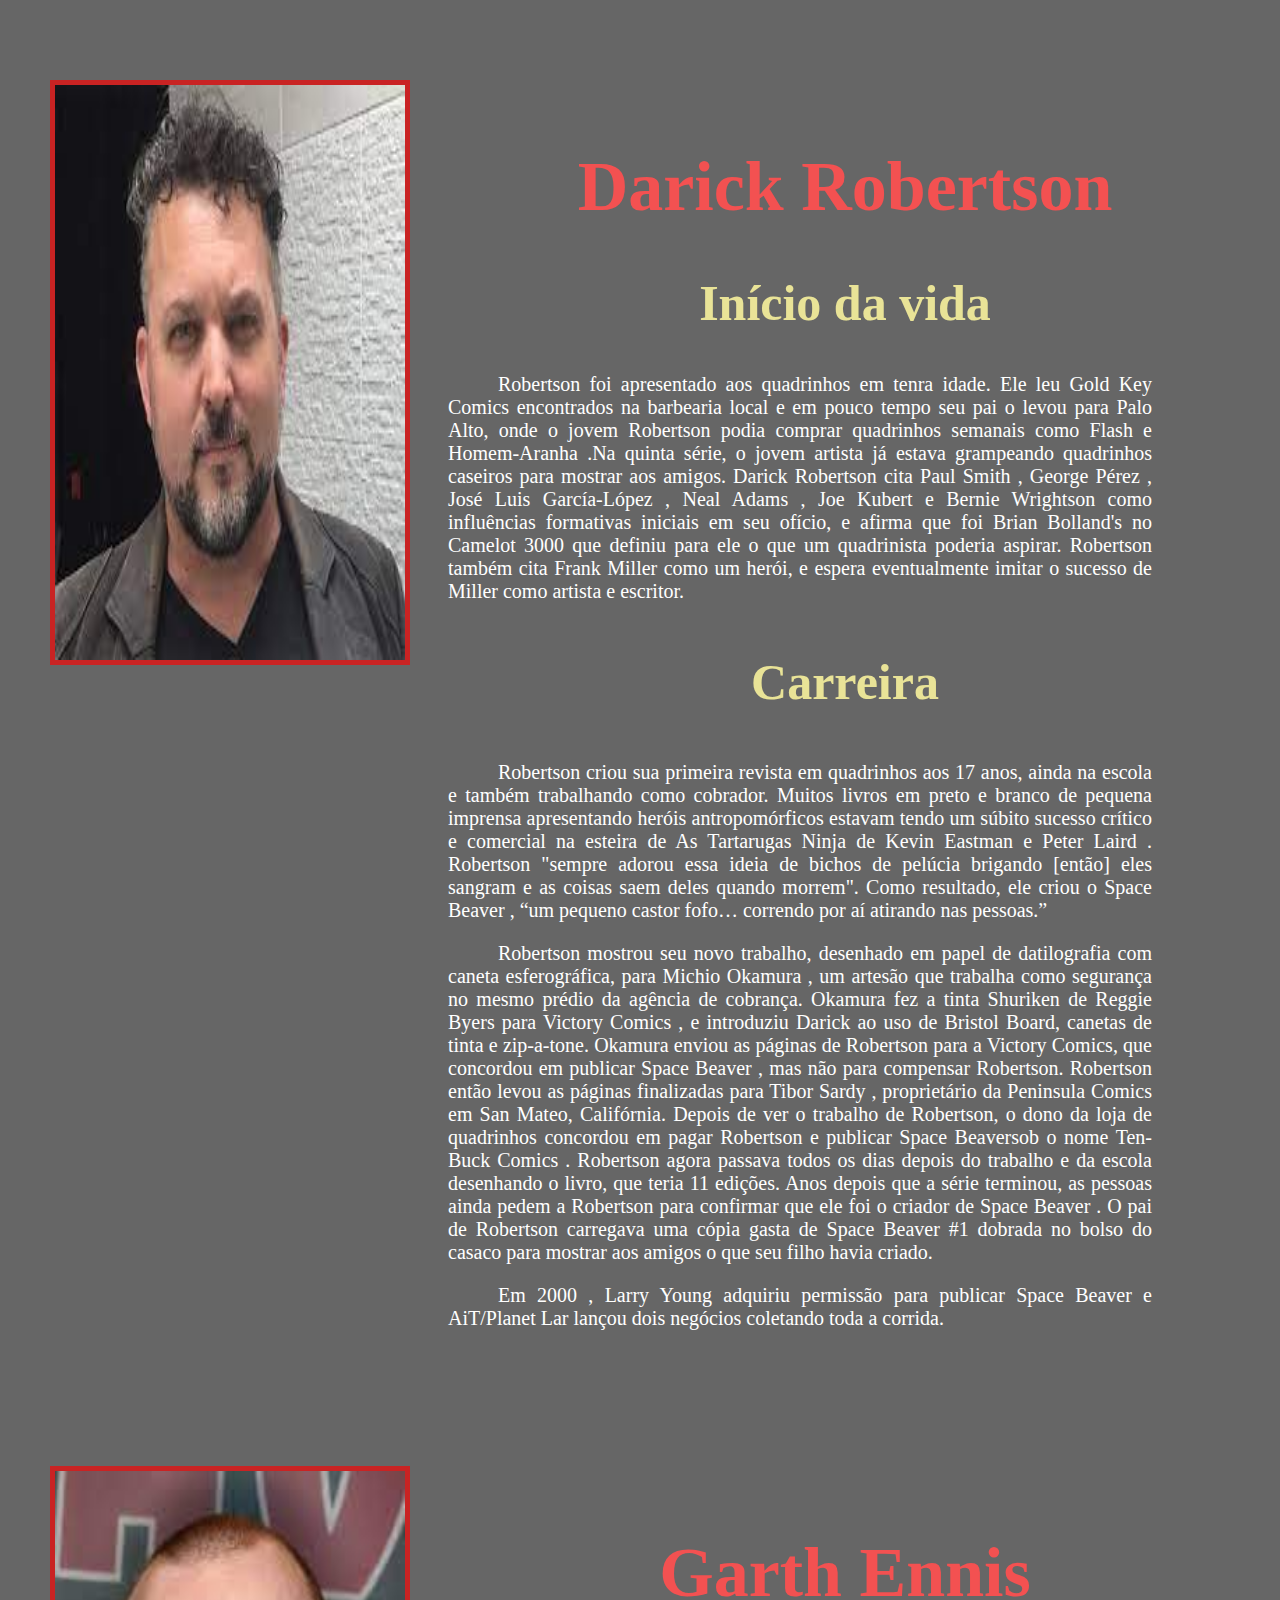
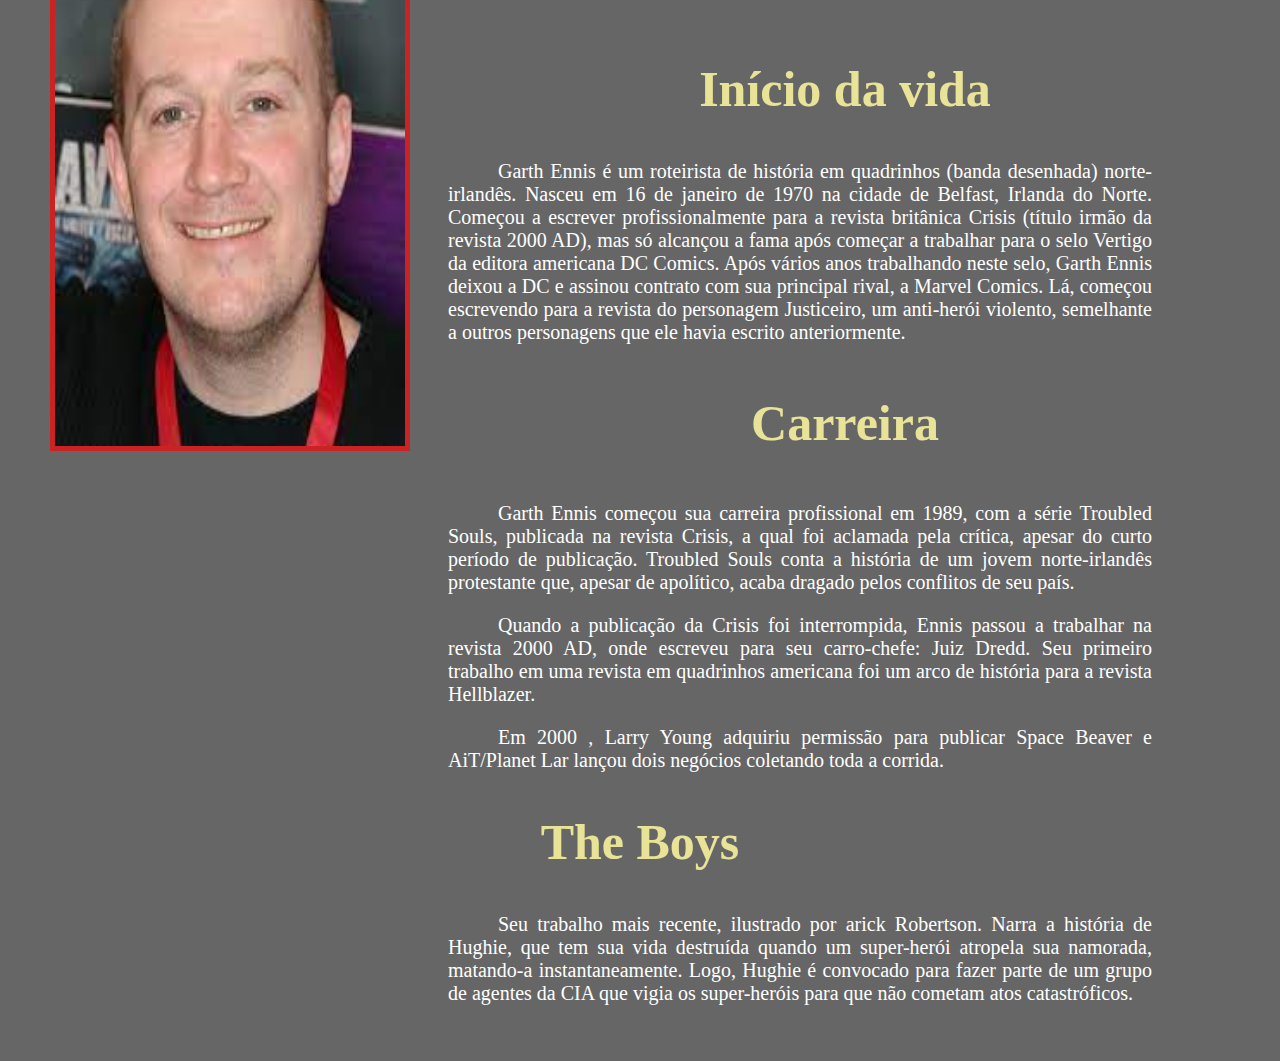
<file: The Boys/html/Criadores.html>
<!DOCTYPE html>
<html lang="pt-br">

<head>
    <meta charset="UTF-8">

    <title>Curiosidades</title>
    
    <link rel="stylesheet" type="text/css" href="../css/estilo.css"> 
</head>

<body>


    
    <img src="../img/Darick.jpg" id="m">

<div id="r">
 <h1>Darick Robertson</h1>

<h2>  Início da vida</h2>

<p id="l">Robertson foi apresentado aos quadrinhos em tenra idade. Ele leu Gold Key Comics encontrados na barbearia local e em pouco tempo seu pai o levou para Palo Alto, onde o jovem Robertson podia comprar quadrinhos semanais como Flash e Homem-Aranha .Na quinta série, o jovem artista já estava grampeando quadrinhos caseiros para mostrar aos amigos.  Darick Robertson cita Paul Smith , George Pérez , José Luis García-López , Neal Adams , Joe Kubert e Bernie Wrightson como influências formativas iniciais em seu ofício, e afirma que foi Brian Bolland's no Camelot 3000 que definiu para ele o que um quadrinista poderia aspirar.  Robertson também cita Frank Miller como um herói, e espera eventualmente imitar o sucesso de Miller como artista e escritor. </p>


<h3 id="j">Carreira</h3>

<p id="l">Robertson criou sua primeira revista em quadrinhos aos 17 anos, ainda na escola e também trabalhando como cobrador. Muitos livros em preto e branco de pequena imprensa apresentando heróis antropomórficos estavam tendo um súbito sucesso crítico e comercial na esteira de As Tartarugas Ninja de Kevin Eastman e Peter Laird . Robertson "sempre adorou essa ideia de bichos de pelúcia brigando [então] eles sangram e as coisas saem deles quando morrem". Como resultado, ele criou o Space Beaver , “um pequeno castor fofo… correndo por aí atirando nas pessoas.” </p>
<p id="l">Robertson mostrou seu novo trabalho, desenhado em papel de datilografia com caneta esferográfica, para Michio Okamura , um artesão que trabalha como segurança no mesmo prédio da agência de cobrança. Okamura fez a tinta Shuriken de Reggie Byers para Victory Comics , e introduziu Darick ao uso de Bristol Board, canetas de tinta e zip-a-tone. Okamura enviou as páginas de Robertson para a Victory Comics, que concordou em publicar Space Beaver , mas não para compensar Robertson. Robertson então levou as páginas finalizadas para Tibor Sardy , proprietário da Peninsula Comics em San Mateo, Califórnia. Depois de ver o trabalho de Robertson, o dono da loja de quadrinhos concordou em pagar Robertson e publicar Space Beaversob o nome Ten-Buck Comics . Robertson agora passava todos os dias depois do trabalho e da escola desenhando o livro, que teria 11 edições. Anos depois que a série terminou, as pessoas ainda pedem a Robertson para confirmar que ele foi o criador de Space Beaver . O pai de Robertson carregava uma cópia gasta de Space Beaver #1 dobrada no bolso do casaco para mostrar aos amigos o que seu filho havia criado. </p>
<p id="l">Em 2000 , Larry Young adquiriu permissão para publicar Space Beaver e AiT/Planet Lar lançou dois negócios coletando toda a corrida. </p>
<br>
<br>
</div>
<img src="../img/Gart.jpg" id="m">

<div id="r">
 <h1>Garth Ennis </h1>

<h2>  Início da vida</h2>

<p id="l">Garth Ennis é um roteirista de história em quadrinhos (banda desenhada) norte-irlandês. Nasceu em 16 de janeiro de 1970 na cidade de Belfast, Irlanda do Norte. Começou a escrever profissionalmente para a revista britânica Crisis (título irmão da revista 2000 AD), mas só alcançou a fama após começar a trabalhar para o selo Vertigo da editora americana DC Comics. Após vários anos trabalhando neste selo, Garth Ennis deixou a DC e assinou contrato com sua principal rival, a Marvel Comics. Lá, começou escrevendo para a revista do personagem Justiceiro, um anti-herói violento, semelhante a outros personagens que ele havia escrito anteriormente. </p>


<h3 id="j">Carreira</h3>

<p id="l">Garth Ennis começou sua carreira profissional em 1989, com a série Troubled Souls, publicada na revista Crisis, a qual foi aclamada pela crítica, apesar do curto período de publicação. Troubled Souls conta a história de um jovem norte-irlandês protestante que, apesar de apolítico, acaba dragado pelos conflitos de seu país. </p>
<p id="l">Quando a publicação da Crisis foi interrompida, Ennis passou a trabalhar na revista 2000 AD, onde escreveu para seu carro-chefe: Juiz Dredd. Seu primeiro trabalho em uma revista em quadrinhos americana foi um arco de história para a revista Hellblazer.</p>
<p id="l">Em 2000 , Larry Young adquiriu permissão para publicar Space Beaver e AiT/Planet Lar lançou dois negócios coletando toda a corrida. </p>

<h2>The Boys</h2>

<p id="l">Seu trabalho mais recente, ilustrado por arick Robertson. Narra a história de Hughie, que tem sua vida destruída quando um super-herói atropela sua namorada, matando-a instantaneamente. Logo, Hughie é convocado para fazer parte de um grupo de agentes da CIA que vigia os super-heróis para que não cometam atos catastróficos.</p>
<br>
<br>
</div>  

</body>
</html>
</file>
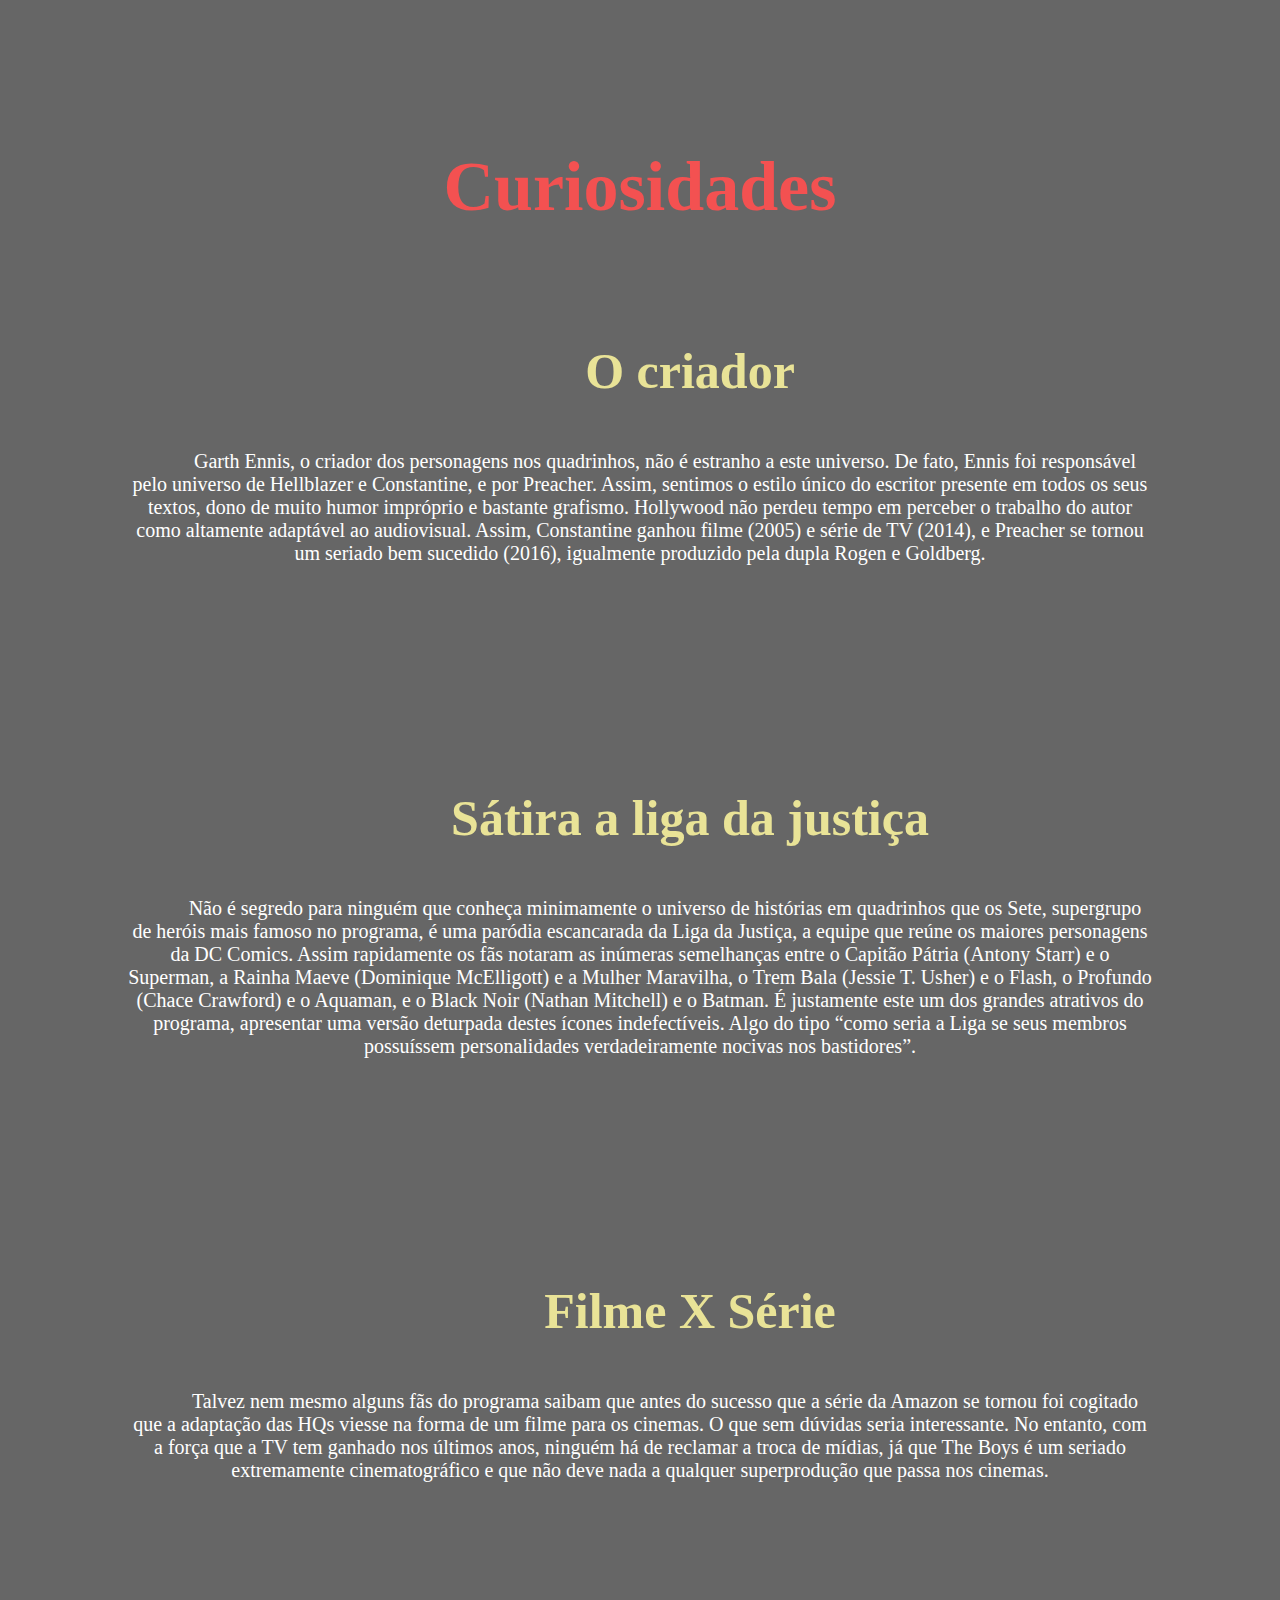
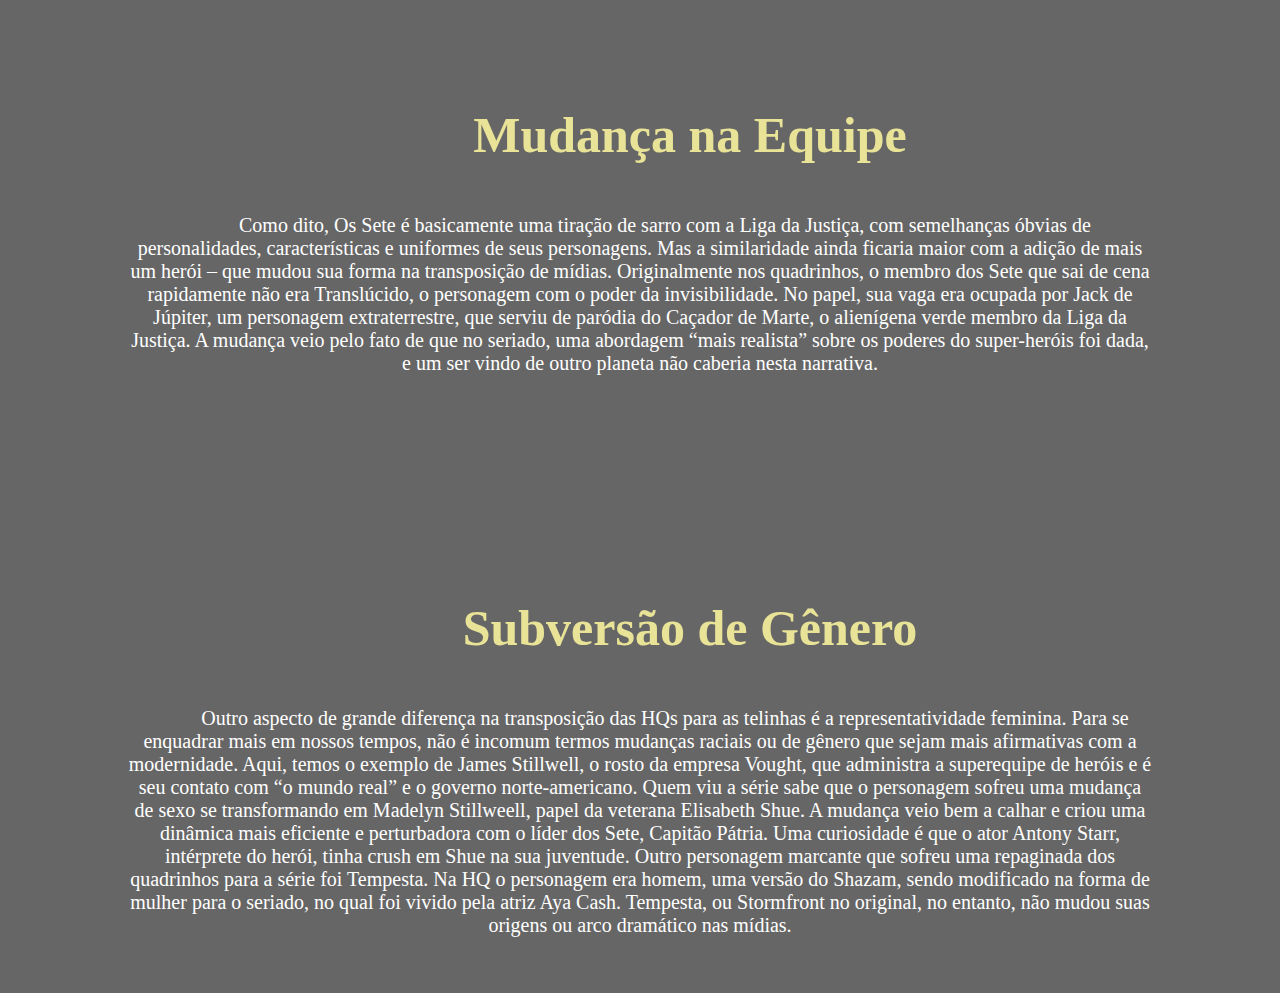
<file: The Boys/html/Curiosidades.html>
<!DOCTYPE html>
<html lang="pt-br">

<head>
    <meta charset="UTF-8">

    <title>Curiosidades</title>
    
    <link rel="stylesheet" type="text/css" href="../css/estilo.css"> 
</head>

<body>

<div id="r">
    
 <h1>Curiosidades</h1>
 <br>
 <h3 id="j">O criador</h3>

<p id="g">Garth Ennis, o criador dos personagens nos quadrinhos, não é estranho a este universo. De fato, Ennis foi responsável pelo universo de Hellblazer e Constantine, e por Preacher. Assim, sentimos o estilo único do escritor presente em todos os seus textos, dono de muito humor impróprio e bastante grafismo. Hollywood não perdeu tempo em perceber o trabalho do autor como altamente adaptável ao audiovisual. Assim, Constantine ganhou filme (2005) e série de TV (2014), e Preacher se tornou um seriado bem sucedido (2016), igualmente produzido pela dupla Rogen e Goldberg.</p>
    <br>
    <br>
</div>    

<div id="r">
    

    <br>
    <h3 id="j">Sátira a liga da justiça</h3>
   
   <p id="g">Não é segredo para ninguém que conheça minimamente o universo de histórias em quadrinhos que os Sete, supergrupo de heróis mais famoso no programa, é uma paródia escancarada da Liga da Justiça, a equipe que reúne os maiores personagens da DC Comics. Assim rapidamente os fãs notaram as inúmeras semelhanças entre o Capitão Pátria (Antony Starr) e o Superman, a Rainha Maeve (Dominique McElligott) e a Mulher Maravilha, o Trem Bala (Jessie T. Usher) e o Flash, o Profundo (Chace Crawford) e o Aquaman, e o Black Noir (Nathan Mitchell) e o Batman. É justamente este um dos grandes atrativos do programa, apresentar uma versão deturpada destes ícones indefectíveis. Algo do tipo “como seria a Liga se seus membros possuíssem personalidades verdadeiramente nocivas nos bastidores”.</p>
       <br>
       <br>
   </div>    

   <div id="r">
    

    <br>
    <h3 id="j">Filme X Série</h3>
   
   <p id="g">Talvez nem mesmo alguns fãs do programa saibam que antes do sucesso que a série da Amazon se tornou foi cogitado que a adaptação das HQs viesse na forma de um filme para os cinemas. O que sem dúvidas seria interessante. No entanto, com a força que a TV tem ganhado nos últimos anos, ninguém há de reclamar a troca de mídias, já que The Boys é um seriado extremamente cinematográfico e que não deve nada a qualquer superprodução que passa nos cinemas.</p>
       <br>
       <br>
   </div>    

   <div id="r">
    

    <br>
    <h3 id="j">Mudança na Equipe</h3>
   
   <p id="g">Como dito, Os Sete é basicamente uma tiração de sarro com a Liga da Justiça, com semelhanças óbvias de personalidades, características e uniformes de seus personagens. Mas a similaridade ainda ficaria maior com a adição de mais um herói – que mudou sua forma na transposição de mídias. Originalmente nos quadrinhos, o membro dos Sete que sai de cena rapidamente não era Translúcido, o personagem com o poder da invisibilidade. No papel, sua vaga era ocupada por Jack de Júpiter, um personagem extraterrestre, que serviu de paródia do Caçador de Marte, o alienígena verde membro da Liga da Justiça. A mudança veio pelo fato de que no seriado, uma abordagem “mais realista” sobre os poderes do super-heróis foi dada, e um ser vindo de outro planeta não caberia nesta narrativa.</p>
       <br>
       <br>
   </div>    

   <div id="r">
    

    <br>
    <h3 id="j">Subversão de Gênero</h3>
   
   <p id="g">Outro aspecto de grande diferença na transposição das HQs para as telinhas é a representatividade feminina. Para se enquadrar mais em nossos tempos, não é incomum termos mudanças raciais ou de gênero que sejam mais afirmativas com a modernidade. Aqui, temos o exemplo de James Stillwell, o rosto da empresa Vought, que administra a superequipe de heróis e é seu contato com “o mundo real” e o governo norte-americano. Quem viu a série sabe que o personagem sofreu uma mudança de sexo se transformando em Madelyn Stillweell, papel da veterana Elisabeth Shue. A mudança veio bem a calhar e criou uma dinâmica mais eficiente e perturbadora com o líder dos Sete, Capitão Pátria. Uma curiosidade é que o ator Antony Starr, intérprete do herói, tinha crush em Shue na sua juventude. Outro personagem marcante que sofreu uma repaginada dos quadrinhos para a série foi Tempesta. Na HQ o personagem era homem, uma versão do Shazam, sendo modificado na forma de mulher para o seriado, no qual foi vivido pela atriz Aya Cash. Tempesta, ou Stormfront no original, no entanto, não mudou suas origens ou arco dramático nas mídias.</p>
   <p id="l"></p>
       <br>
       <br>
   </div>    

</body>
</html>
</file>
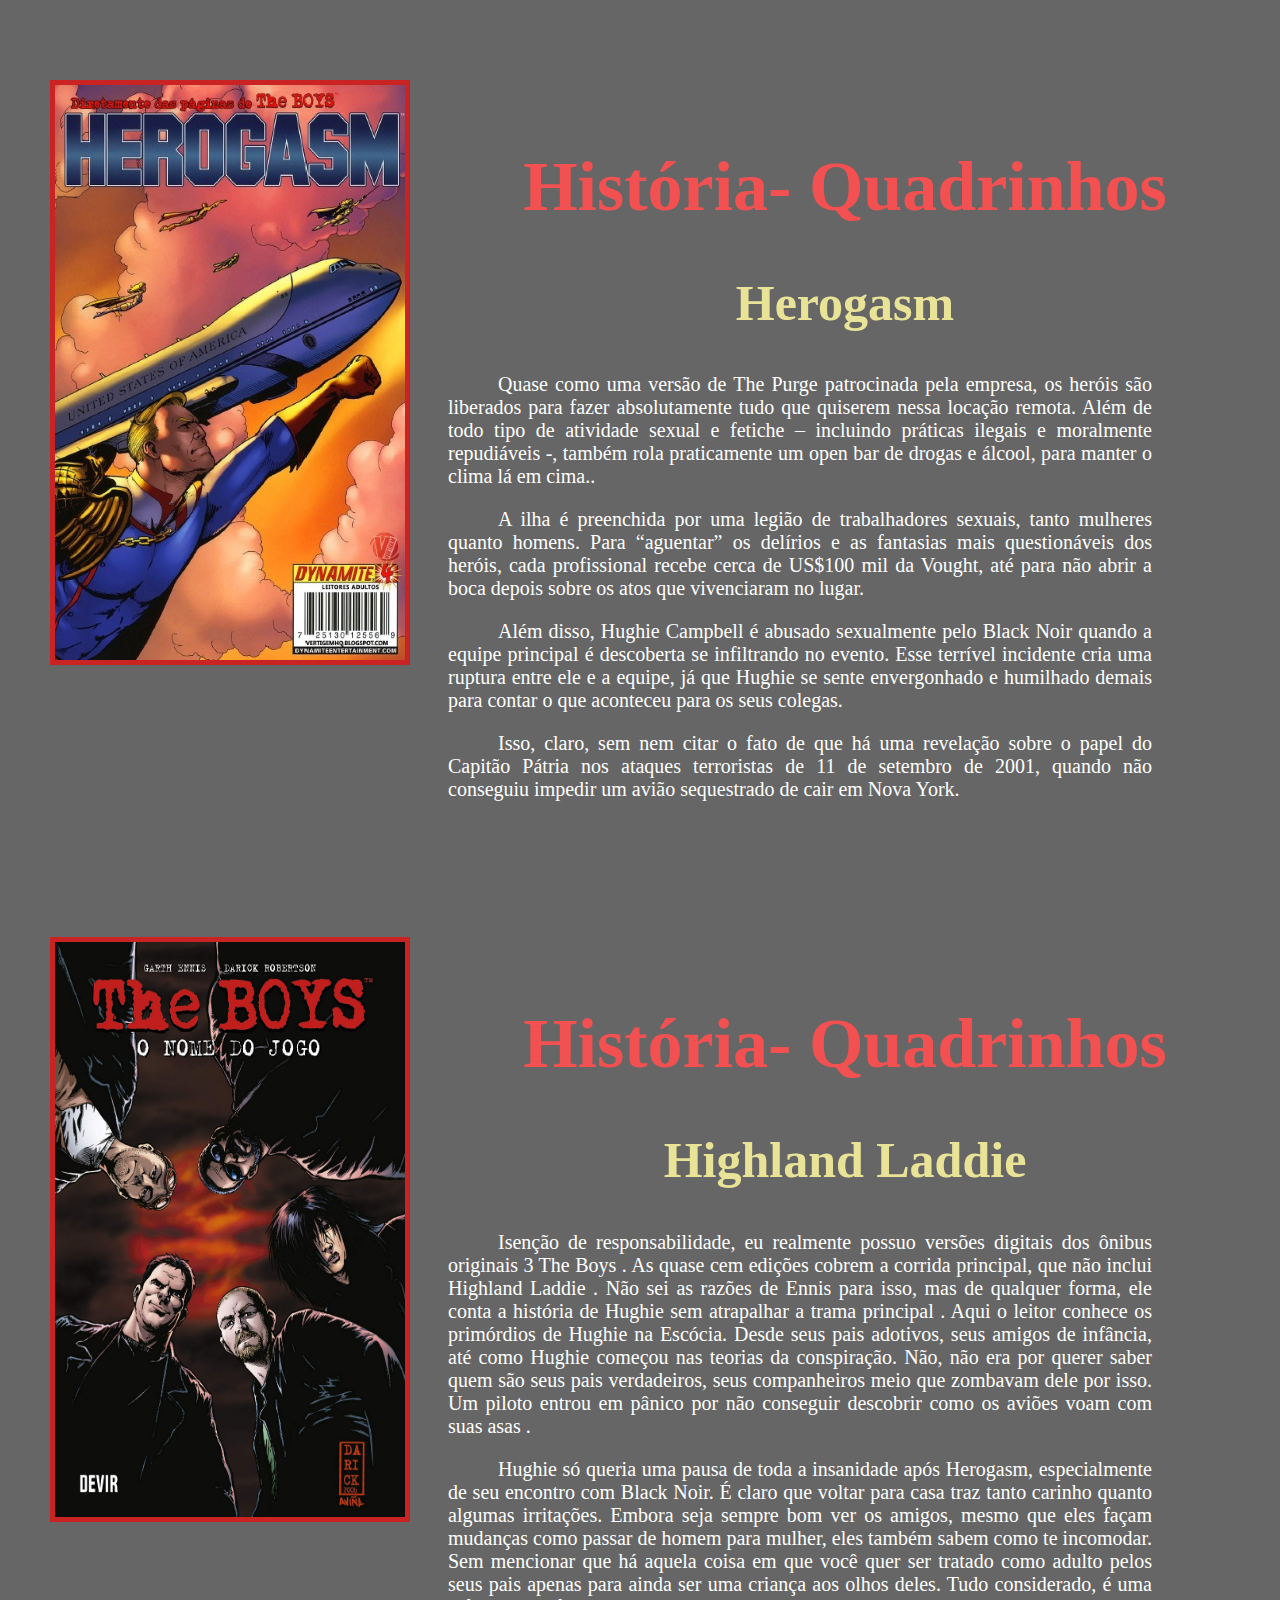
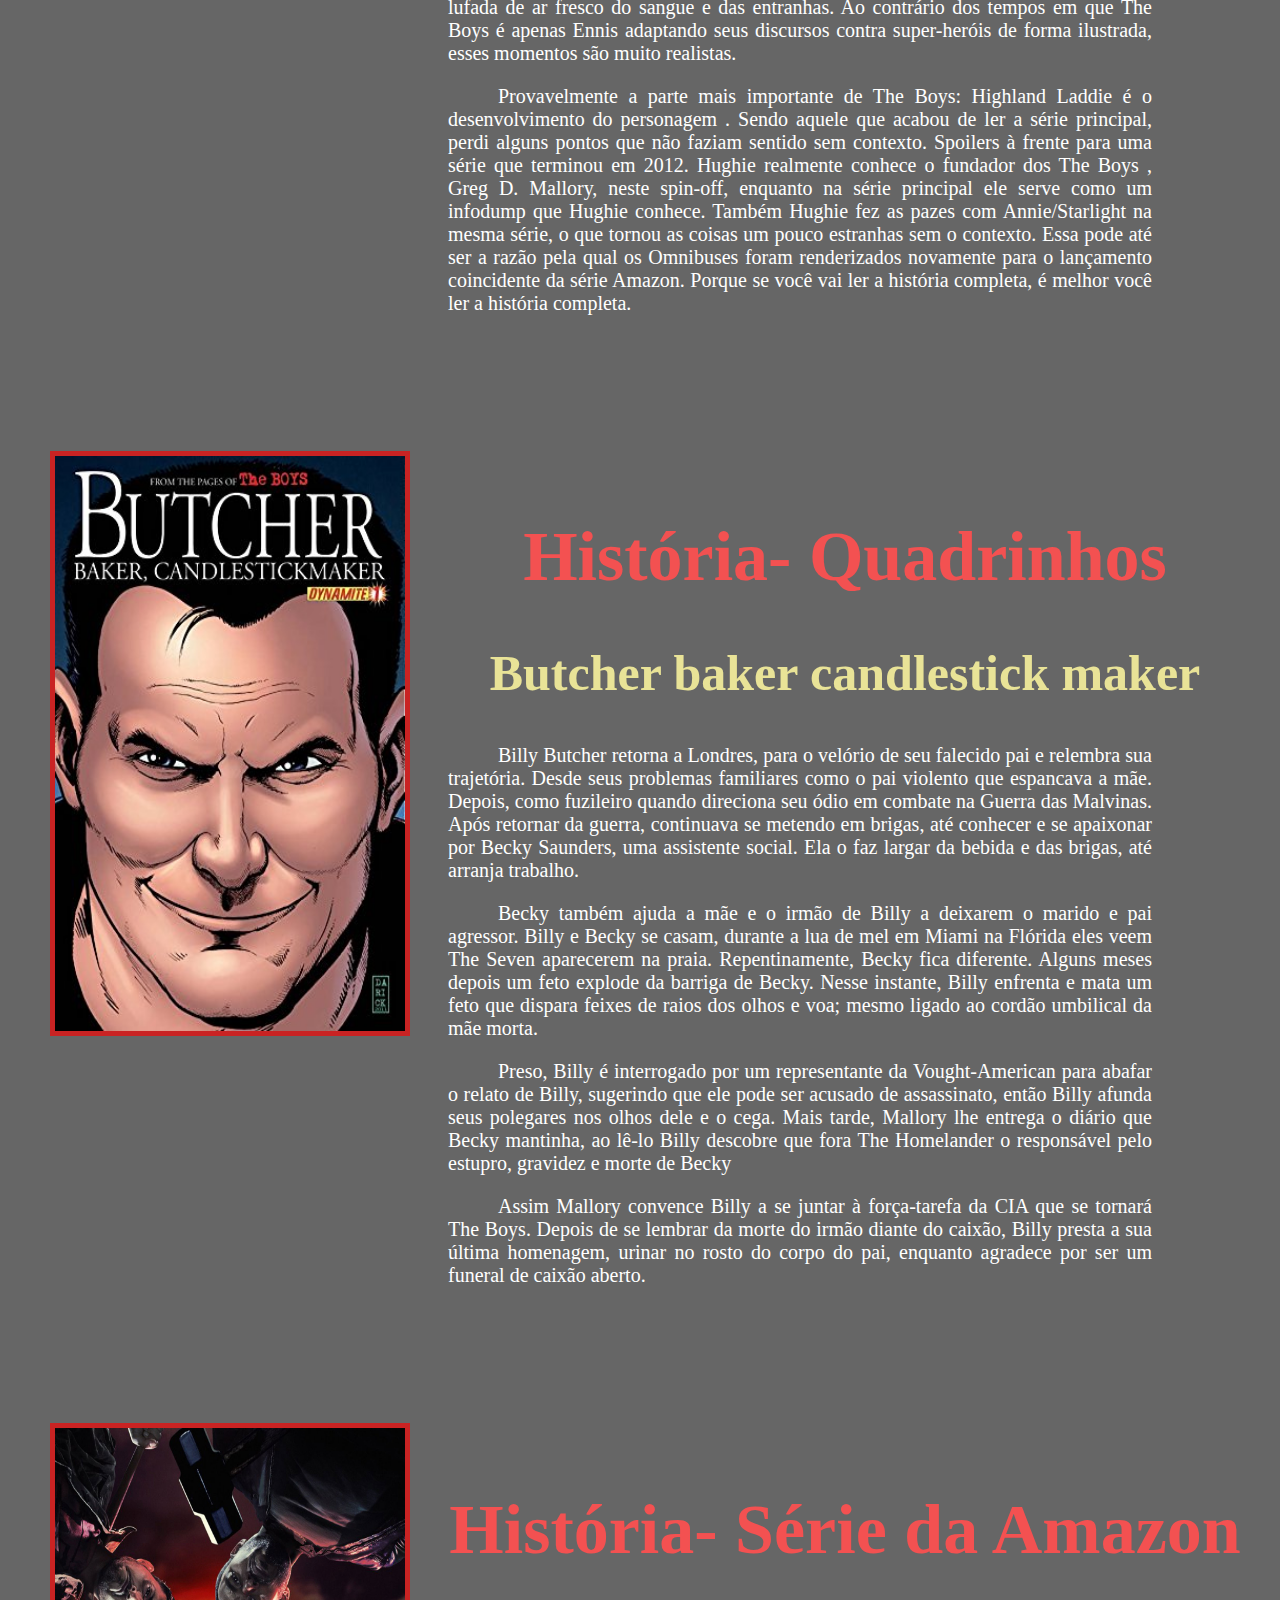
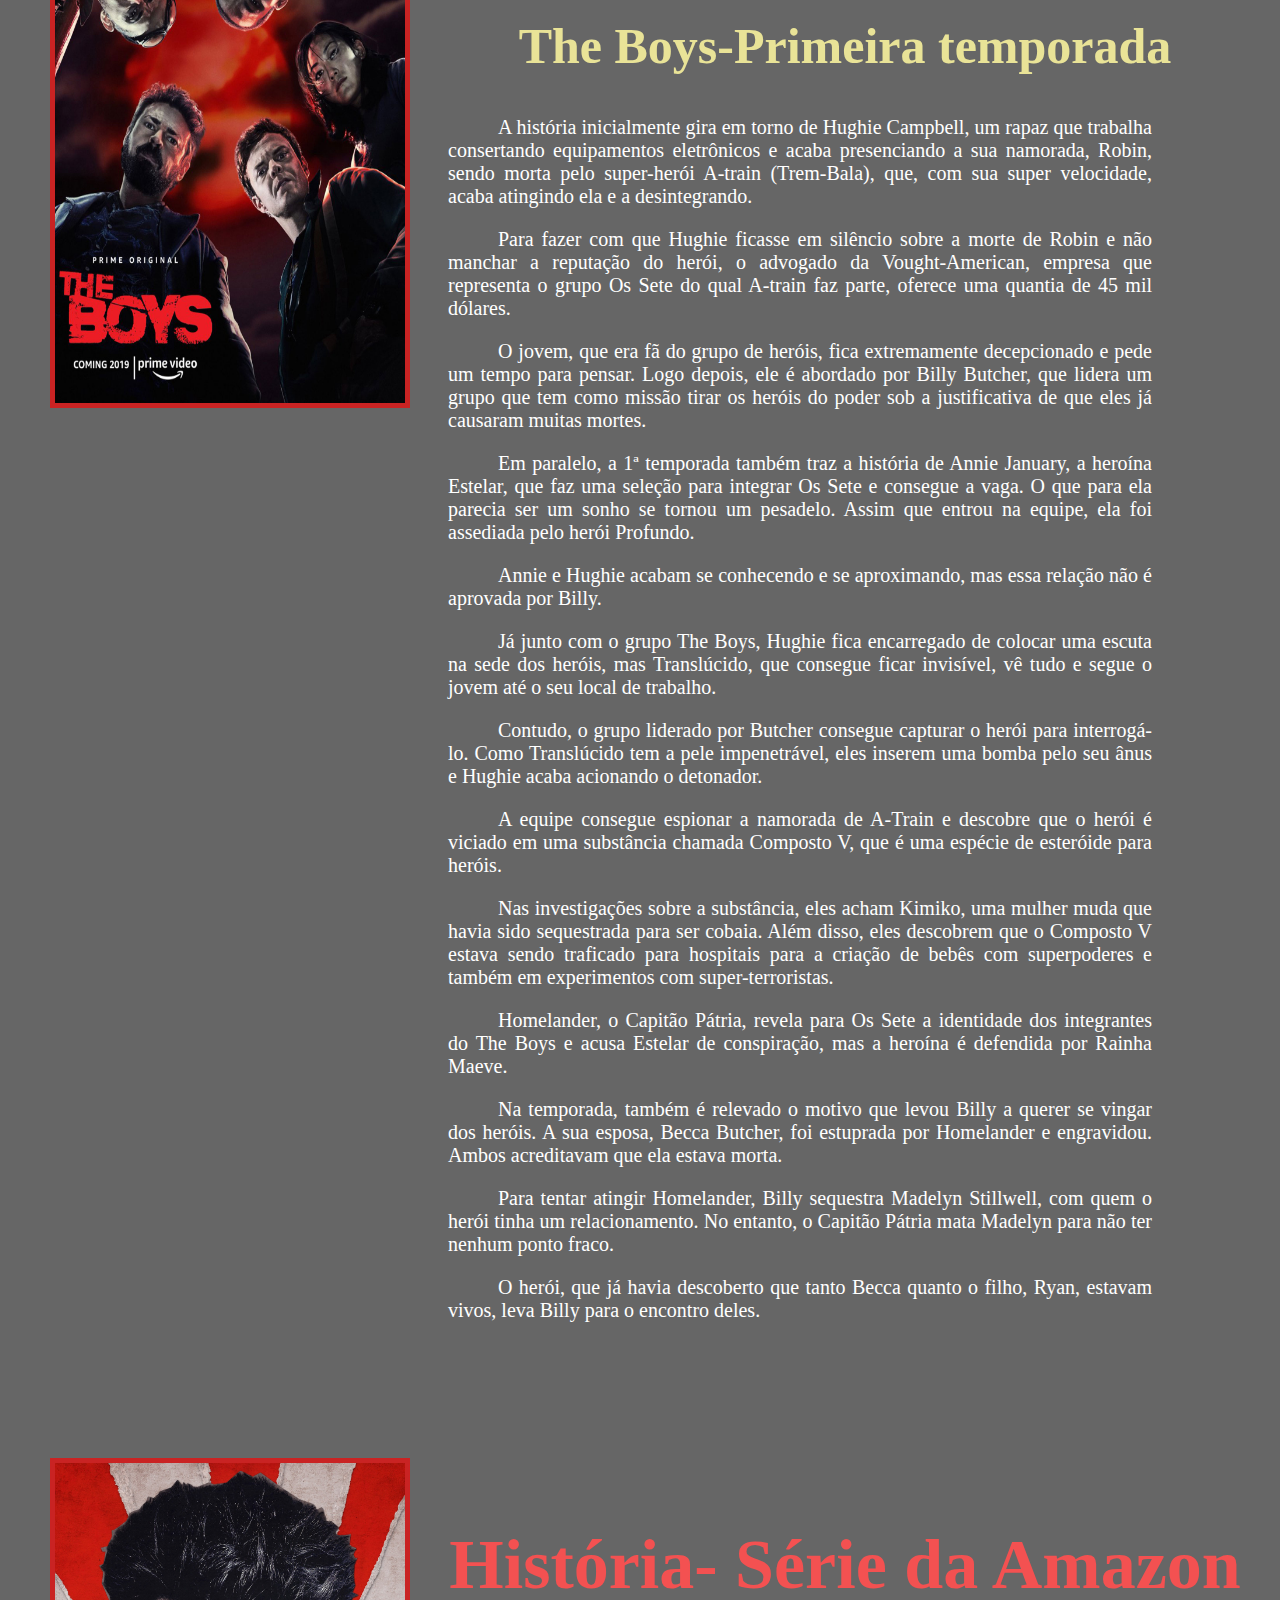
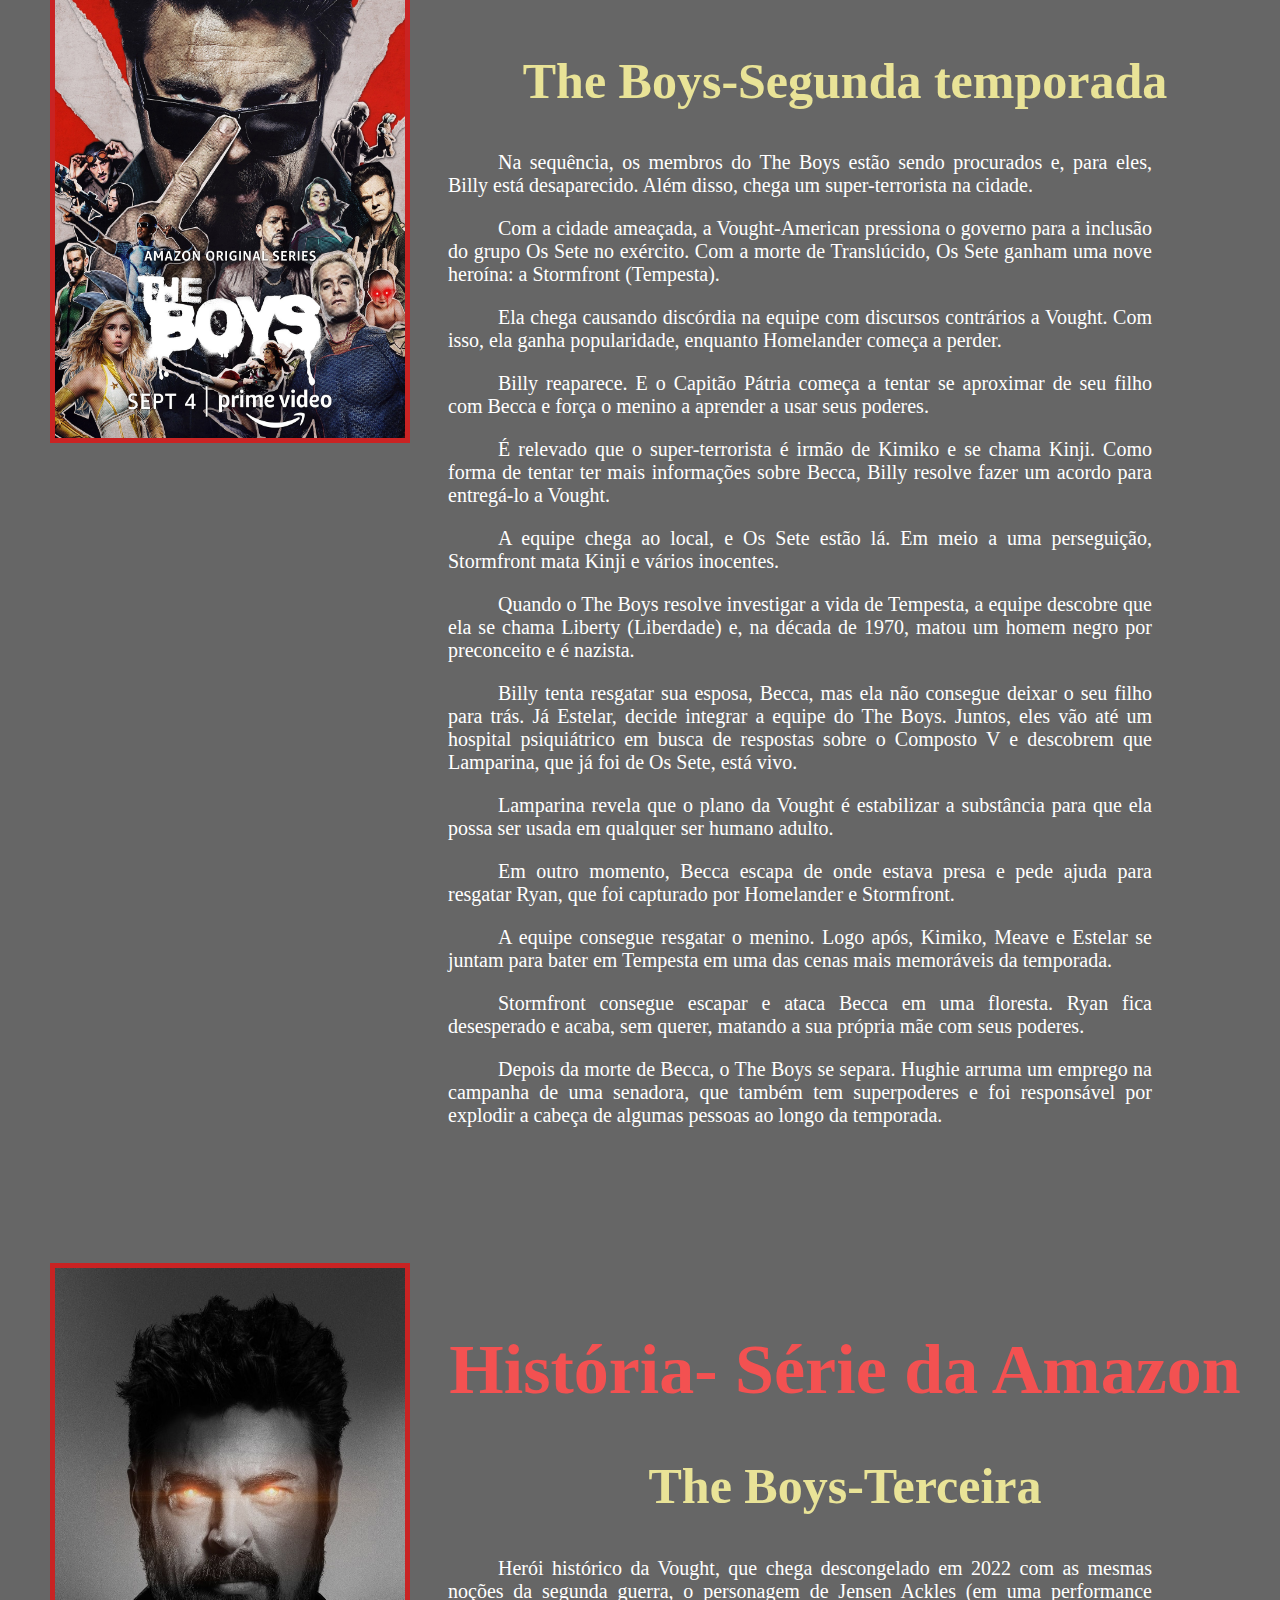
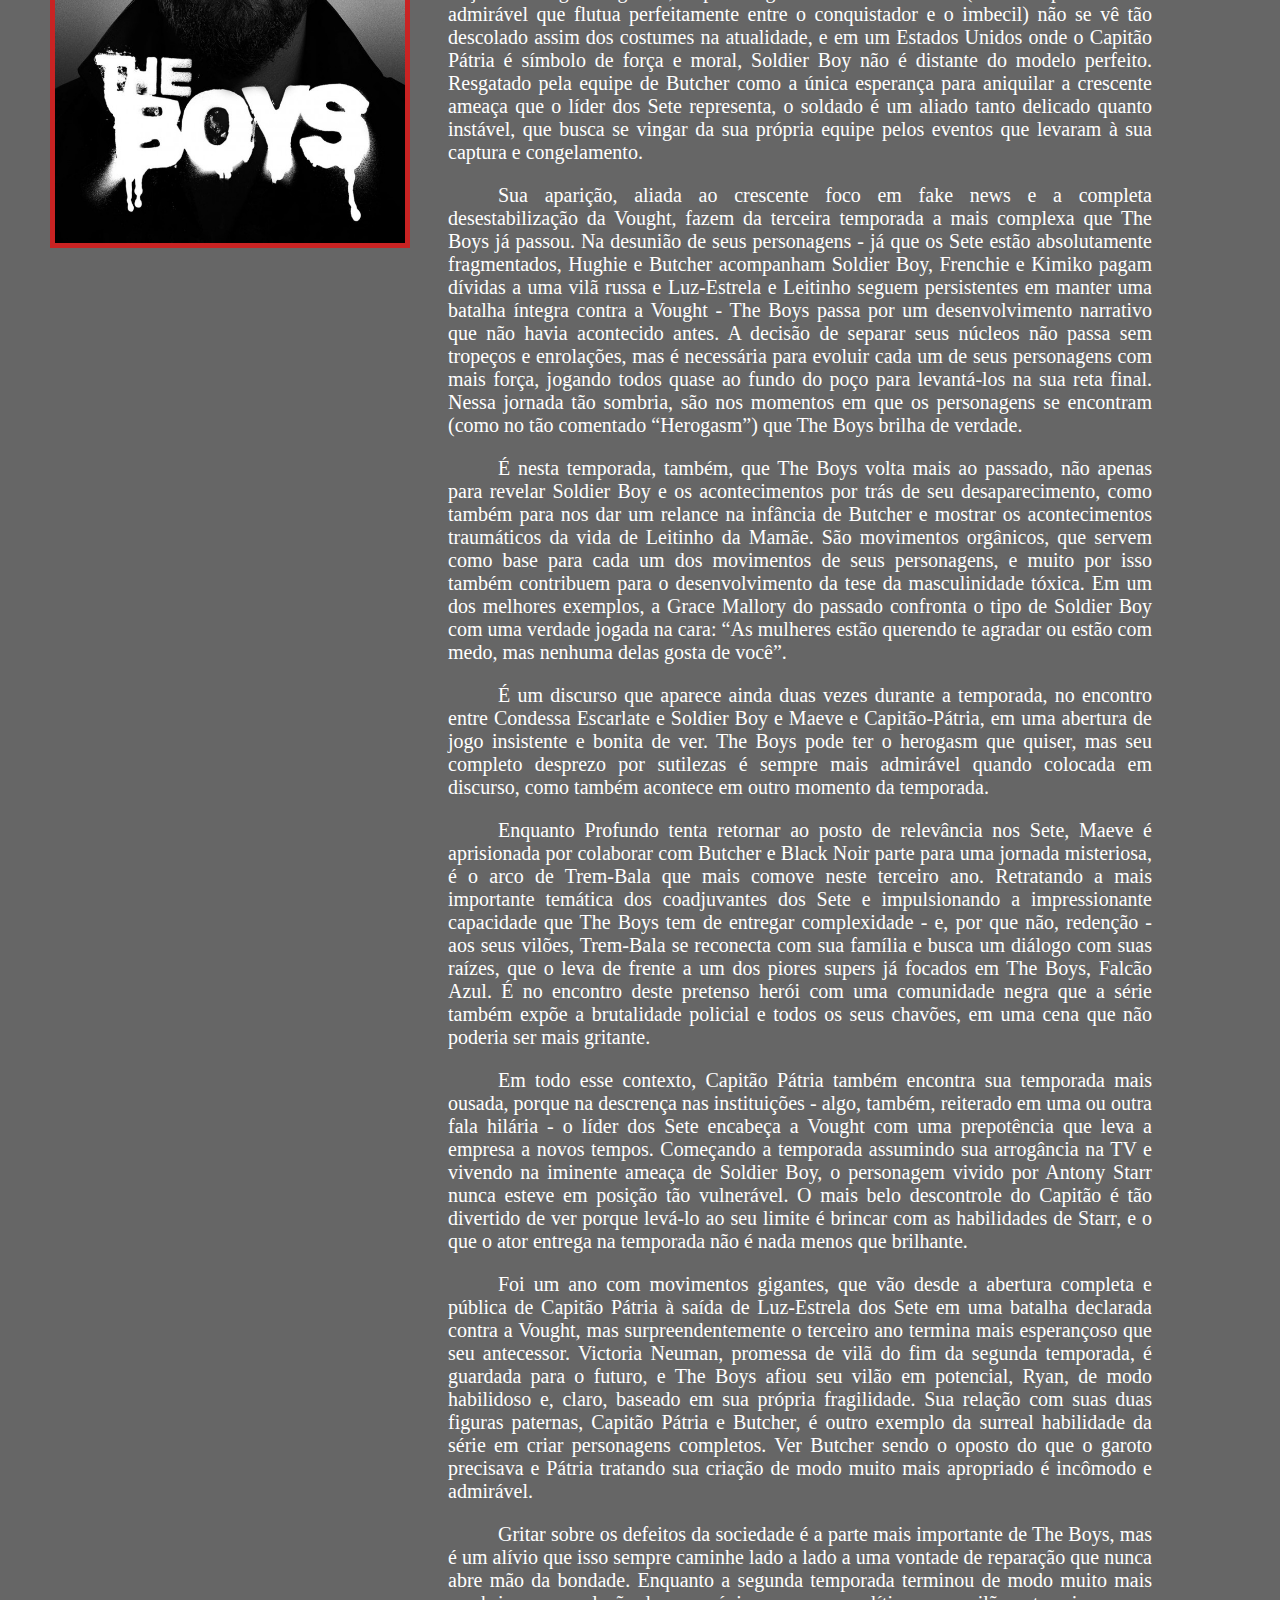
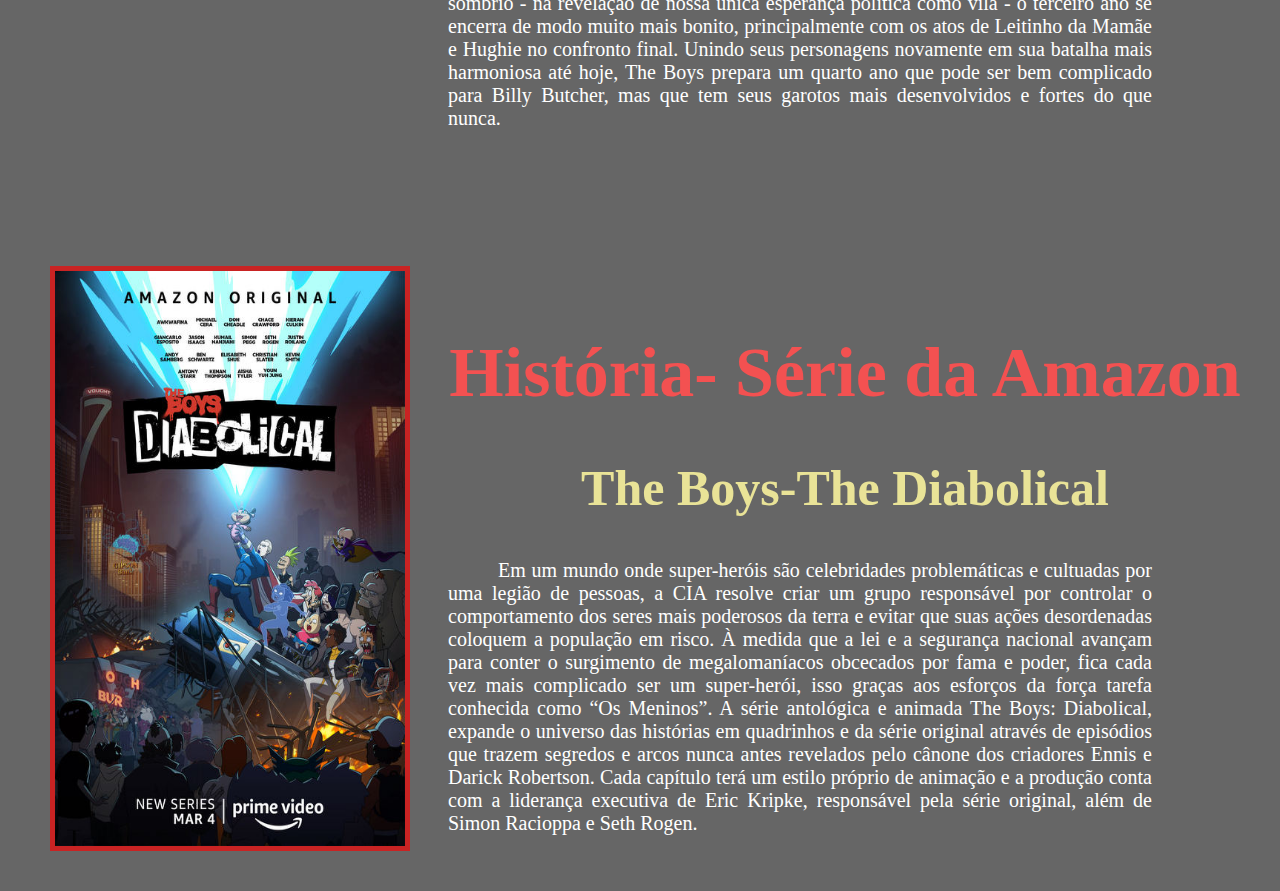
<file: The Boys/html/História.html>
<!DOCTYPE html>
<html lang="pt-br">

<head>
    <meta charset="UTF-8">

    <title>História</title>
    
    <link rel="stylesheet" type="text/css" href="../css/estilo.css"> 
</head>

<body>

    <img src="../img/herogasm3.jpg" id="m">

    <div id="r">
     <h1>História- Quadrinhos</h1>
    
     <h2>Herogasm</h2>
    
     <p id="l">Quase como uma versão de The Purge patrocinada pela empresa, os heróis são liberados para fazer absolutamente tudo que quiserem nessa locação remota. Além de todo tipo de atividade sexual e fetiche – incluindo práticas ilegais e moralmente repudiáveis -, também rola praticamente um open bar de drogas e álcool, para manter o clima lá em cima..</p>
    
    <p id="l" >A ilha é preenchida por uma legião de trabalhadores sexuais, tanto mulheres quanto homens. Para “aguentar” os delírios e as fantasias mais questionáveis dos heróis, cada profissional recebe cerca de US$100 mil da Vought, até para não abrir a boca depois sobre os atos que vivenciaram no lugar.</p>
    <p id="l">Além disso, Hughie Campbell é abusado sexualmente pelo Black Noir quando a equipe principal é descoberta se infiltrando no evento. Esse terrível incidente cria uma ruptura entre ele e a equipe, já que Hughie se sente envergonhado e humilhado demais para contar o que aconteceu para os seus colegas.</p>

    <p id="l">Isso, claro, sem nem citar o fato de que há uma revelação sobre o papel do Capitão Pátria nos ataques terroristas de 11 de setembro de 2001, quando não conseguiu impedir um avião sequestrado de cair em Nova York.</p>
    <br>
    <br>   
    </div>
    


    <img src="../img/capa quadrinho.jpg" id="m">

<div id="r">
 <h1>História- Quadrinhos</h1>

 <h2>Highland Laddie</h2>

 <p id="l">Isenção de responsabilidade, eu realmente possuo versões digitais dos ônibus originais 3 The Boys . As quase cem edições cobrem a corrida principal, que não inclui Highland Laddie . Não sei as razões de Ennis para isso, mas de qualquer forma, ele conta a história de Hughie sem atrapalhar a trama principal . Aqui o leitor conhece os primórdios de Hughie na Escócia. Desde seus pais adotivos, seus amigos de infância, até como Hughie começou nas teorias da conspiração. Não, não era por querer saber quem são seus pais verdadeiros, seus companheiros meio que zombavam dele por isso. Um piloto entrou em pânico por não conseguir descobrir como os aviões voam com suas asas .</p>

<p id="l">Hughie só queria uma pausa de toda a insanidade após Herogasm, especialmente de seu encontro com Black Noir. É claro que voltar para casa traz tanto carinho quanto algumas irritações. Embora seja sempre bom ver os amigos, mesmo que eles façam mudanças como passar de homem para mulher, eles também sabem como te incomodar. Sem mencionar que há aquela coisa em que você quer ser tratado como adulto pelos seus pais apenas para ainda ser uma criança aos olhos deles. Tudo considerado, é uma lufada de ar fresco do sangue e das entranhas. Ao contrário dos tempos em que The Boys é apenas Ennis adaptando seus discursos contra super-heróis de forma ilustrada, esses momentos são muito realistas.</p>
<p id="l">Provavelmente a parte mais importante de The Boys: Highland Laddie é o desenvolvimento do personagem . Sendo aquele que acabou de ler a série principal, perdi alguns pontos que não faziam sentido sem contexto. Spoilers à frente para uma série que terminou em 2012. Hughie realmente conhece o fundador dos The Boys , Greg D. Mallory, neste spin-off, enquanto na série principal ele serve como um infodump que Hughie conhece. Também Hughie fez as pazes com Annie/Starlight na mesma série, o que tornou as coisas um pouco estranhas sem o contexto. Essa pode até ser a razão pela qual os Omnibuses foram renderizados novamente para o lançamento coincidente da série Amazon. Porque se você vai ler a história completa, é melhor você ler a história completa.</p>
<br>
<br>   
</div>

<img src="../img/Butcher quadrinho.jpg" id="m">

<div id="r">
 <h1>História- Quadrinhos</h1>

 <h2>Butcher baker candlestick maker</h2>

 <p id="l">Billy Butcher retorna a Londres, para o velório de seu falecido pai e relembra sua trajetória. Desde seus problemas familiares como o pai violento que espancava a mãe. Depois, como fuzileiro quando direciona seu ódio em combate na Guerra das Malvinas. Após retornar da guerra, continuava se metendo em brigas, até conhecer e se apaixonar por Becky Saunders, uma assistente social. Ela o faz largar da bebida e das brigas, até arranja trabalho. </p>

<p id="l" > Becky também ajuda a mãe e o irmão de Billy a deixarem o marido e pai agressor. Billy e Becky se casam, durante a lua de mel em Miami na Flórida eles veem The Seven aparecerem na praia. Repentinamente, Becky fica diferente. Alguns meses depois um feto explode da barriga de Becky. Nesse instante, Billy enfrenta e mata um feto que dispara feixes de raios dos olhos e voa; mesmo ligado ao cordão umbilical da mãe morta.</p>

<p id="l">Preso, Billy é interrogado por um representante da Vought-American para abafar o relato de Billy, sugerindo que ele pode ser acusado de assassinato, então Billy afunda seus polegares nos olhos dele e o cega. Mais tarde, Mallory lhe entrega o diário que Becky mantinha, ao lê-lo Billy descobre que fora The Homelander o responsável pelo estupro, gravidez e morte de Becky</p>

<p id="l"> Assim Mallory convence Billy a se juntar à força-tarefa da CIA que se tornará The Boys. Depois de se lembrar da morte do irmão diante do caixão, Billy presta a sua última homenagem, urinar no rosto do corpo do pai, enquanto agradece por ser um funeral de caixão aberto.</p>
<br>
<br>   
</div>

<img src="../img/capa série.jpg" id="m">

<div id="r">
 <h1>História- Série da Amazon</h1>

 <h2>The Boys-Primeira temporada</h2>

 <p id="l">A história inicialmente gira em torno de Hughie Campbell, um rapaz que trabalha consertando equipamentos eletrônicos e acaba presenciando a sua namorada, Robin, sendo morta pelo super-herói A-train (Trem-Bala), que, com sua super velocidade, acaba atingindo ela e a desintegrando. </p>

<p id="l" >Para fazer com que Hughie ficasse em silêncio sobre a morte de Robin e não manchar a reputação do herói, o advogado da Vought-American, empresa que representa o grupo Os Sete do qual A-train faz parte, oferece uma quantia de 45 mil dólares. </p>

<p id="l">O jovem, que era fã do grupo de heróis, fica extremamente decepcionado e pede um tempo para pensar. Logo depois, ele é abordado por Billy Butcher, que lidera um grupo que tem como missão tirar os heróis do poder sob a justificativa de que eles já causaram muitas mortes.</p>

<p id="l">Em paralelo, a 1ª temporada também traz a história de Annie January, a heroína Estelar, que faz uma seleção para integrar Os Sete e consegue a vaga. O que para ela parecia ser um sonho se tornou um pesadelo. Assim que entrou na equipe, ela foi assediada pelo herói Profundo. </p>

<p id="l">Annie e Hughie acabam se conhecendo e se aproximando, mas essa relação não é aprovada por Billy. </p>

<p id="l">Já junto com o grupo The Boys, Hughie fica encarregado de colocar uma escuta na sede dos heróis, mas Translúcido, que consegue ficar invisível, vê tudo e segue o jovem até o seu local de trabalho.</p>

<p id="l">Contudo, o grupo liderado por Butcher consegue capturar o herói para interrogá-lo. Como Translúcido tem a pele impenetrável, eles inserem uma bomba pelo seu ânus e Hughie acaba acionando o detonador. </p>

<p id="l">A equipe consegue espionar a namorada de A-Train e descobre que o herói é viciado em uma substância chamada Composto V, que é uma espécie de esteróide para heróis. </p>

<p id="l">Nas investigações sobre a substância, eles acham Kimiko, uma mulher muda que havia sido sequestrada para ser cobaia. Além disso, eles descobrem que o Composto V estava sendo traficado para hospitais para a criação de bebês com superpoderes e também em experimentos com super-terroristas. </p>

<p id="l">Homelander, o Capitão Pátria, revela para Os Sete a identidade dos integrantes do The Boys e acusa Estelar de conspiração, mas a heroína é defendida por Rainha Maeve.</p>

<p id="l">Na temporada, também é relevado o motivo que levou Billy a querer se vingar dos heróis. A sua esposa, Becca Butcher, foi estuprada por Homelander e engravidou. Ambos acreditavam que ela estava morta.</p>

<p id="l">Para tentar atingir Homelander, Billy sequestra Madelyn Stillwell, com quem o herói tinha um relacionamento. No entanto, o Capitão Pátria mata Madelyn para não ter nenhum ponto fraco.</p>

<p id="l">O herói, que já havia descoberto que tanto Becca quanto o filho, Ryan, estavam vivos, leva Billy para o encontro deles. </p>
<br>
<br>   
</div>

<img src="../img/capa_temp2.jpg" id="m">

<div id="r">
 <h1>História- Série da Amazon</h1>

 <h2>The Boys-Segunda temporada</h2>

 <p id="l">Na sequência, os membros do The Boys estão sendo procurados e, para eles, Billy está desaparecido. Além disso, chega um super-terrorista na cidade.</p>

<p id="l" >Com a cidade ameaçada, a Vought-American pressiona o governo para a inclusão do grupo Os Sete no exército. Com a morte de Translúcido, Os Sete ganham uma nove heroína: a Stormfront (Tempesta).</p>

<p id="l">Ela chega causando discórdia na equipe com discursos contrários a Vought. Com isso, ela ganha popularidade, enquanto Homelander começa a perder.</p>

<p id="l">Billy reaparece. E o Capitão Pátria começa a tentar se aproximar de seu filho com Becca e força o menino a aprender a usar seus poderes.</p>

<p id="l">É relevado que o super-terrorista é irmão de Kimiko e se chama Kinji. Como forma de tentar ter mais informações sobre Becca, Billy resolve fazer um acordo para entregá-lo a Vought.</p>

<p id="l">A equipe chega ao local, e Os Sete estão lá. Em meio a uma perseguição, Stormfront mata Kinji e vários inocentes.</p>

<p id="l">Quando o The Boys resolve investigar a vida de Tempesta, a equipe descobre que ela se chama Liberty (Liberdade) e, na década de 1970, matou um homem negro por preconceito e é nazista.</p>

<p id="l">Billy tenta resgatar sua esposa, Becca, mas ela não consegue deixar o seu filho para trás. Já Estelar, decide integrar a equipe do The Boys. Juntos, eles vão até um hospital psiquiátrico em busca de respostas sobre o Composto V e descobrem que Lamparina, que já foi de Os Sete, está vivo.</p>

<p id="l">Lamparina revela que o plano da Vought é estabilizar a substância para que ela possa ser usada em qualquer ser humano adulto.</p>

<p id="l">Em outro momento, Becca escapa de onde estava presa e pede ajuda para resgatar Ryan, que foi capturado por Homelander e Stormfront.</p>

<p id="l">A equipe consegue resgatar o menino. Logo após, Kimiko, Meave e Estelar se juntam para bater em Tempesta em uma das cenas mais memoráveis da temporada.</p>

<p id="l">Stormfront consegue escapar e ataca Becca em uma floresta. Ryan fica desesperado e acaba, sem querer, matando a sua própria mãe com seus poderes. </p>

<p id="l">Depois da morte de Becca, o The Boys se separa. Hughie arruma um emprego na campanha de uma senadora, que também tem superpoderes e foi responsável por explodir a cabeça de algumas pessoas ao longo da temporada.</p>
<br>
<br>   
</div>


<img src="../img/capa_temp3.jpg" id="m">

<div id="r">
 <h1>História- Série da Amazon</h1>

 <h2>The Boys-Terceira</h2>

 <p id="l">Herói histórico da Vought, que chega descongelado em 2022 com as mesmas noções da segunda guerra, o personagem de Jensen Ackles (em uma performance admirável que flutua perfeitamente entre o conquistador e o imbecil) não se vê tão descolado assim dos costumes na atualidade, e em um Estados Unidos onde o Capitão Pátria é símbolo de força e moral, Soldier Boy não é distante do modelo perfeito. Resgatado pela equipe de Butcher como a única esperança para aniquilar a crescente ameaça que o líder dos Sete representa, o soldado é um aliado tanto delicado quanto instável, que busca se vingar da sua própria equipe pelos eventos que levaram à sua captura e congelamento. </p>

<p id="l" >Sua aparição, aliada ao crescente foco em fake news e a completa desestabilização da Vought, fazem da terceira temporada a mais complexa que The Boys já passou. Na desunião de seus personagens - já que os Sete estão absolutamente fragmentados, Hughie e Butcher acompanham Soldier Boy, Frenchie e Kimiko pagam dívidas a uma vilã russa e Luz-Estrela e Leitinho seguem persistentes em manter uma batalha íntegra contra a Vought - The Boys passa por um desenvolvimento narrativo que não havia acontecido antes. A decisão de separar seus núcleos não passa sem tropeços e enrolações, mas é necessária para evoluir cada um de seus personagens com mais força, jogando todos quase ao fundo do poço para levantá-los na sua reta final. Nessa jornada tão sombria, são nos momentos em que os personagens se encontram (como no tão comentado “Herogasm”) que The Boys brilha de verdade. </p>

<p id="l">É nesta temporada, também, que The Boys volta mais ao passado, não apenas para revelar Soldier Boy e os acontecimentos por trás de seu desaparecimento, como também para nos dar um relance na infância de Butcher e mostrar os acontecimentos traumáticos da vida de Leitinho da Mamãe. São movimentos orgânicos, que servem como base para cada um dos movimentos de seus personagens, e muito por isso também contribuem para o desenvolvimento da tese da masculinidade tóxica. Em um dos melhores exemplos, a Grace Mallory do passado confronta o tipo de Soldier Boy com uma verdade jogada na cara: “As mulheres estão querendo te agradar ou estão com medo, mas nenhuma delas gosta de você”. </p>

<p id="l">É um discurso que aparece ainda duas vezes durante a temporada, no encontro entre Condessa Escarlate e Soldier Boy e Maeve e Capitão-Pátria, em uma abertura de jogo insistente e bonita de ver. The Boys pode ter o herogasm que quiser, mas seu completo desprezo por sutilezas é sempre mais admirável quando colocada em discurso, como também acontece em outro momento da temporada. </p>

<p id="l">Enquanto Profundo tenta retornar ao posto de relevância nos Sete, Maeve é aprisionada por colaborar com Butcher e Black Noir parte para uma jornada misteriosa, é o arco de Trem-Bala que mais comove neste terceiro ano. Retratando a mais importante temática dos coadjuvantes dos Sete e impulsionando a impressionante capacidade que The Boys tem de entregar complexidade - e, por que não, redenção - aos seus vilões, Trem-Bala se reconecta com sua família e busca um diálogo com suas raízes, que o leva de frente a um dos piores supers já focados em The Boys, Falcão Azul. É no encontro deste pretenso herói com uma comunidade negra que a série também expõe a brutalidade policial e todos os seus chavões, em uma cena que não poderia ser mais gritante. </p>

<p id="l">Em todo esse contexto, Capitão Pátria também encontra sua temporada mais ousada, porque na descrença nas instituições - algo, também, reiterado em uma ou outra fala hilária - o líder dos Sete encabeça a Vought com uma prepotência que leva a empresa a novos tempos. Começando a temporada assumindo sua arrogância na TV e vivendo na iminente ameaça de Soldier Boy, o personagem vivido por Antony Starr nunca esteve em posição tão vulnerável. O mais belo descontrole do Capitão é tão divertido de ver porque levá-lo ao seu limite é brincar com as habilidades de Starr, e o que o ator entrega na temporada não é nada menos que brilhante. </p>

<p id="l">Foi um ano com movimentos gigantes, que vão desde a abertura completa e pública de Capitão Pátria à saída de Luz-Estrela dos Sete em uma batalha declarada contra a Vought, mas surpreendentemente o terceiro ano termina mais esperançoso que seu antecessor. Victoria Neuman, promessa de vilã do fim da segunda temporada, é guardada para o futuro, e The Boys afiou seu vilão em potencial, Ryan, de modo habilidoso e, claro, baseado em sua própria fragilidade. Sua relação com suas duas figuras paternas, Capitão Pátria e Butcher, é outro exemplo da surreal habilidade da série em criar personagens completos. Ver Butcher sendo o oposto do que o garoto precisava e Pátria tratando sua criação de modo muito mais apropriado é incômodo e admirável. </p>

<p id="l">Gritar sobre os defeitos da sociedade é a parte mais importante de The Boys, mas é um alívio que isso sempre caminhe lado a lado a uma vontade de reparação que nunca abre mão da bondade. Enquanto a segunda temporada terminou de modo muito mais sombrio - na revelação de nossa única esperança política como vilã - o terceiro ano se encerra de modo muito mais bonito, principalmente com os atos de Leitinho da Mamãe e Hughie no confronto final. Unindo seus personagens novamente em sua batalha mais harmoniosa até hoje, The Boys prepara um quarto ano que pode ser bem complicado para Billy Butcher, mas que tem seus garotos mais desenvolvidos e fortes do que nunca. </p>


<br>
<br>   
</div>

<img src="../img/The boys Diabolical.jpg" id="m">

<div id="r">
 <h1>História- Série da Amazon</h1>

 <h2>The Boys-The Diabolical</h2>

 <p id="l">Em um mundo onde super-heróis são celebridades problemáticas e cultuadas por uma legião de pessoas, a CIA resolve criar um grupo responsável por controlar o comportamento dos seres mais poderosos da terra e evitar que suas ações desordenadas coloquem a população em risco. À medida que a lei e a segurança nacional avançam para conter o surgimento de megalomaníacos obcecados por fama e poder, fica cada vez mais complicado ser um super-herói, isso graças aos esforços da força tarefa conhecida como “Os Meninos”. A série antológica e animada The Boys: Diabolical, expande o universo das histórias em quadrinhos e da série original através de episódios que trazem segredos e arcos nunca antes revelados pelo cânone dos criadores Ennis e Darick Robertson. Cada capítulo terá um estilo próprio de animação e a produção conta com a liderança executiva de Eric Kripke, responsável pela série original, além de Simon Racioppa e Seth Rogen.</p>


<br>
<br>   
</div>


</body>
</html>
</file>
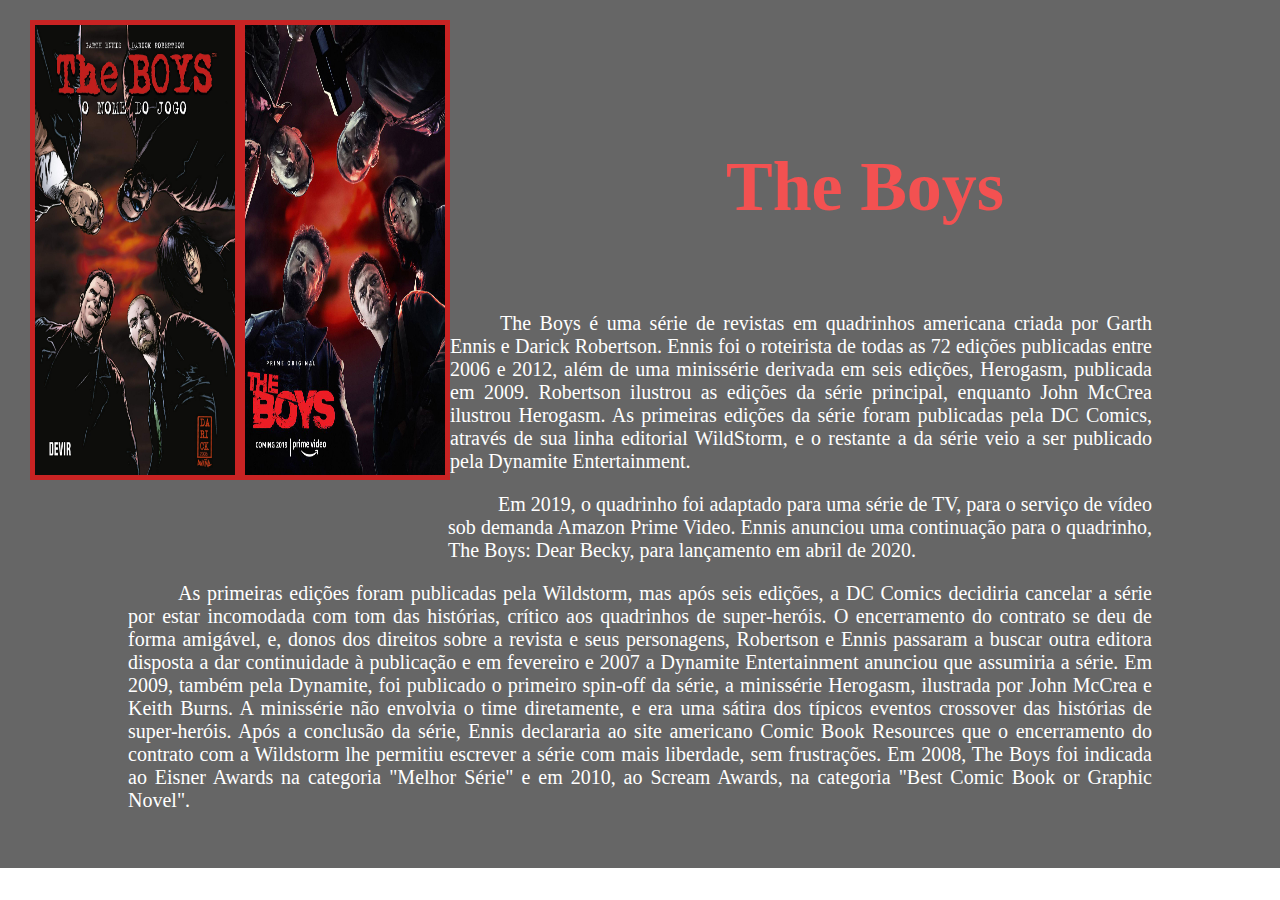
<file: The Boys/html/Home.html>
<!DOCTYPE html>
<html lang="pt-br">

<head>
    <meta charset="UTF-8">

    <title>Home</title>
    
    <link rel="stylesheet" type="text/css" href="../css/estilo.css"> 
</head>

<body>
    <img src="../img/capa quadrinho.jpg" class="hq">
    <img src="../img/capa série.jpg" class="hq">

<div id="r">
    
 <h1>The Boys </h1>
 <br>

 <p id="l">The Boys  é uma série de revistas em quadrinhos americana criada por Garth Ennis e Darick Robertson. Ennis foi o roteirista de todas as 72 edições publicadas entre 2006 e 2012, além de uma minissérie derivada em seis edições, Herogasm, publicada em 2009. Robertson ilustrou as edições da série principal, enquanto John McCrea ilustrou Herogasm. As primeiras edições da série foram publicadas pela DC Comics, através de sua linha editorial WildStorm, e o restante a da série veio a ser publicado pela Dynamite Entertainment.</p>

<p id="l">Em 2019, o quadrinho foi adaptado para uma série de TV, para o serviço de vídeo sob demanda Amazon Prime Video. Ennis anunciou uma continuação para o quadrinho, The Boys: Dear Becky, para lançamento em abril de 2020.
<p >As primeiras edições foram publicadas pela Wildstorm, mas após seis edições, a DC Comics decidiria cancelar a série por estar incomodada com tom das histórias, crítico aos quadrinhos de super-heróis. O encerramento do contrato se deu de forma amigável, e, donos dos direitos sobre a revista e seus personagens, Robertson e Ennis passaram a buscar outra editora disposta a dar continuidade à publicação e em fevereiro e 2007 a Dynamite Entertainment anunciou que assumiria a série. Em 2009, também pela Dynamite, foi publicado o primeiro spin-off da série, a minissérie Herogasm, ilustrada por John McCrea e Keith Burns. A minissérie não envolvia o time diretamente, e era uma sátira dos típicos eventos crossover das histórias de super-heróis. Após a conclusão da série, Ennis declararia ao site americano Comic Book Resources que o encerramento do contrato com a Wildstorm lhe permitiu escrever a série com mais liberdade, sem frustrações. Em 2008, The Boys foi indicada ao Eisner Awards na categoria "Melhor Série" e em 2010, ao Scream Awards, na categoria "Best Comic Book or Graphic Novel".</p>

    <br>
    <br>
</div>    

</body>
</html>
</file>
<file: The Boys/css/estilo.css>
body{

    margin: 0;
    padding: 0;
}

header{
    position: absolute;
    width: 100.01%;
    height: 20%;
    background-image: url(../img/título2.jpg); /*Inserir imagens como plano de fundo na div*/
    background-size: contain;
    background-repeat: no-repeat; /*nao repetir a imagem*/
    background-size: 100% 110%
}
aside{


    width: 100%;
    height: 100%;
    background-color: rgba(81, 81, 81, 2.0);
}
ul{
    list-style: none;
   
}
#w{
    margin-left: -8%;
    width: 98%;
} 

#b{ 
    color: white;


}
#v:hover{
    width: 1005;
    background-color: rgb(240, 218, 22);
    color: black;
    transition: 0.5s ease-out; 

}

#r{
    padding: 100px 0px 0px 0px;
    width: 100%;
    height: 86.5%;
    background-color:rgba(0, 0, 0, 0.6);
}


#op{
    height:10px ;
    background-color: red;

} 


a{
    color: yellow;
    transition: 0.5s ease-out; /*colocar tempo de transição*/
    font-size: 30px;
    text-align: center;
    text-shadow: 0px 2px 3px #888888;
    text-decoration: none; /*tira o sublinhado do link ou texto*/

}


a:hover{
    color: black;
    transition: 0.5s ease-out; /*colocar tempo de transição*/

}

#esq{
    line-height: 120px;
    position: absolute;
    width: 17.7%;
    height: 75.9%;
    margin-top: 10%;
	border:2px solid yellow;
    background-color: black;

}

#dir{

    position: absolute;
    background-image: url(../img/laterais.jpg);
    width: 9.75%;
    height: 75.9%;
    margin-top: 10%;
	border:2px solid yellow; 
    margin-left: 90%;
 

}

article{

    position: absolute;
    width: 73.5%;
    height: 75.9%;
    margin-top: 10%;
    margin-right: 25%;
    margin-left: 17.8%;
    background-image: url(../img/fundo.jpg);
    background-size: 100% 100%;
	box-shadow: 2px 2px 5px 1px yellow;
}
iframe{
    overflow-y: scroll ;
}

footer{

    position: absolute;
    width: 100%;
    height: 35px;
    background-color: black;
    color: #ffffff;
    margin-top: 48.5%;
    text-align: center;

}

img{
    width: 100%;

}

#x{
    width: 100%;
    height: 102%;
    border: none;
    background-color: rgba(0,0,0,0.6);/*insere uma cor de fundo utilizando as cores RGB e ultimo parametro é o grau de transparencia*/
}



#f{ 
    font-size: 20px;
    text-align: center;
    margin-right: 200px;
    margin-left: 200px;
    letter-spacing: 1.2px;
    color: white;
}

h1{
    font-size: 70px;
    text-align: center; 
    color:rgb(243, 81, 81);
}
h2{
    font-size: 50px;
    text-align: center; 
    color:rgb(233, 227, 151);
}

#j{
    font-size: 50px;
    text-align: center; 
    color:rgb(233, 227, 151);
}

h3{
    font-size: 30px;
	margin-left: 100px;
    color:rgb(255, 255, 255);
}

ul{
	text-indent: 10px; /*cria o espaço no inicio do paragrafo*/
    text-align: justify; /*Deixa o texto alinhado na esquerda e na direita*/
    font-size: 20px;
    color: rgb(255, 255, 255);
    margin-left: 10%;
    margin-right: 10%;
}
#l{
    margin-left: 35%;

}

#g{
    text-align: center;

}




p{
    text-indent: 50px; /*cria o espaço no inicio do paragrafo*/
    text-align: justify; /*Deixa o texto alinhado na esquerda e na direita*/
    font-size: 20px;
    color: rgb(255, 255, 255);
    margin-left: 10%;
    margin-right: 10%;

}



.hq{
    float: left;
    margin: 20px 0px 0px 30px;
    width: 200px;
    height: 450px;
    border: 5px solid rgba(240, 8, 8, 0.719);
}
.hq:last-of-type{
    margin-left: 0px;
}

#k{
    float: left;
    margin: 20px 0px 0px 30px;
    width: 325px;
    height: 575px;
    border: 5px solid rgba(240, 8, 8, 0.719);


}

#m{
    float: left;
    margin: 80px 0px 0px 50px;
    width: 350px;
    height: 575px;
    border: 5px solid rgba(240, 8, 8, 0.719);


}

#v{

    margin-top: 0;
    margin-left: -50px;
    margin-bottom: 0%;
    width: 300px;
}
</file>
